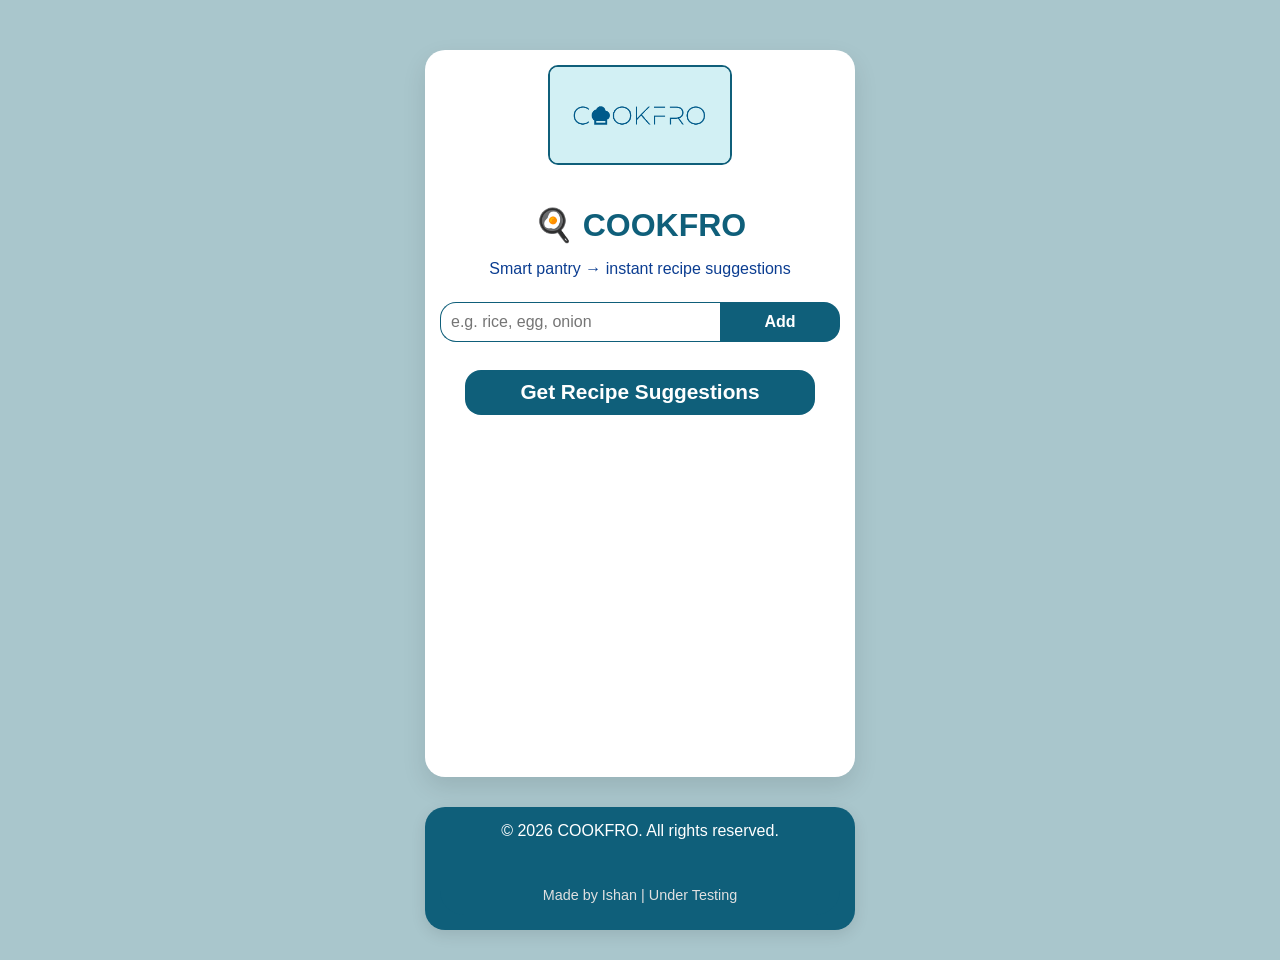
<file: index.html>
<!DOCTYPE html>
<html lang="en">
<head>
  <meta charset="UTF-8">
  <meta name="viewport" content="width=device-width, initial-scale=2.0">
  <title>Cookfro - Smart Pantry Assistant</title>
  <link rel="icon" type="image/png" href="logo1.png">
  <link rel="stylesheet" href="style.css">
  <script defer src="https://cloud.umami.is/script.js" data-website-id="ebcef8c6-2a28-481c-aa90-f5f6f5683f59"></script>
</head>

<body>


  <div class="container" role="main" aria-label="Cookfro Smart Pantry Assistant">
    <!-- LOGO -->
    <img src="logo.png" alt="Cookfro Logo" class="logo" width="180" height="auto">

    <!-- HEADER -->
    <h1>🍳 COOKFRO</h1>
    <p>Smart pantry <span aria-hidden="true">→</span> instant recipe suggestions</p>

    <!-- INPUT -->
    <div class="input-group">
      <input type="text" id="ingredientInput" placeholder="e.g. rice, egg, onion" aria-label="Add ingredient">
      <button onclick="addIngredient()" aria-label="Add ingredient to pantry">Add</button>
    </div>

    <!-- PANTRY -->
    <ul id="ingredientList" aria-live="polite"></ul>

    <!-- Get Recipe Suggestions Button (moved below pantry) -->
    <button class="action-btn big-btn" onclick="getRecipes()" style="margin: 30px auto 10px auto; display: block; font-size: 1.3em; padding: 20px 0; width: 90%; max-width: 350px;">Get Recipe Suggestions</button>

    <!-- RECIPES (AUTO FILLED BY JS) -->
    <div id="recipes-container"></div>
  </div>

  <!-- RECIPE DETAILS POPUP -->
  <div id="recipe-details" class="hidden" role="dialog" aria-modal="true" aria-label="Recipe Details">
    <div id="recipe-content"></div>
    <button id="close-recipe-button" onclick="closeRecipe()" aria-label="Close recipe details">Close</button>
  </div>

  <!-- FOOTER -->
  <footer>
    <span style="display:block;margin-bottom:8px;text-align:center;width:100%;color:#fff;font-size:1em;">© 2026 COOKFRO. All rights reserved.</span>
    <div class="footer-content">
      <span class="footer-note">Made by Ishan | Under Testing</span>
    </div>
  </footer>

  <script src="script.js"></script>

</body>
</html>
</file>
<file: style.css>
/* ================= BODY ================= */
body {
  font-family: 'Segoe UI', Tahoma, Geneva, Verdana, sans-serif;
  margin: 0;
  background-color: #a9c6cc;
  color: #0f5f7a;

  display: flex;
  flex-direction: column;
  align-items: center; /* center horizontally */
  min-height: 100vh;
}

/* ================= CONTAINER ================= */
.container {
  background: #ffffff;
  padding: 15px;
  border-radius: 20px;
  box-shadow: 0 10px 25px rgba(0,0,0,0.1);

  width: 400px;
  max-width: 90%;

  height: 420px;          /* 👈 control height here */
  overflow-y: auto;       /* 👈 scroll if content overflows */

  text-align: center;
  margin-top: 20px;
}
/* ================= BIG BUTTON ================= */
.big-btn {
    white-space: nowrap !important;
  height: 45px;
  width: 220px;

  display: flex !important;
  align-items: center !important;
  justify-content: center !important;

  margin: 20px auto !important;

  background: #0f5f7a;
  color: #ffffff;

  border: none;
  border-radius: 16px;

  font-size: 16px;
  font-weight: bold;

  text-align: center;
  line-height: normal !important;
  padding: 0 !important;

  cursor: pointer;
}
.big-btn:hover {
  background: #0c4e64;
  transform: scale(1.05);
}

.big-btn:hover {
  background: #0c4e64;
  transform: scale(1.05);
}

/* ================= LOGO ================= */
.logo {
  width: 180px;
  margin-bottom: 15px;
  border-radius: 10px;
  border: 2px solid #0f5f7a;
}

/* ================= HEADINGS ================= */
h1, h2, h3 {
  color: #0f5f7a;
  margin-bottom: 10px;
}

/* ================= INPUTS ================= */
.input-group {
  display: flex;
  justify-content: center;
  margin-bottom: 15px;
}

input {
  flex: 1;
  padding: 10px;
  border-radius: 10px 0 0 10px;
  border: 1px solid #0f5f7a;
  outline: none;
}

input:focus {
  border-color: #0f5f7a;
}

/* ================= BUTTONS ================= */
button {
  padding: 10px 20px;
  border: none;
  border-radius: 16px;
  background: #0f5f7a;
  color: #ffffff;
  cursor: pointer;
  transition: background 0.3s ease, transform 0.2s ease;
  font-weight: bold;
  margin: 8px 0; /* 👈 adds space */
}
.big-btn {
  padding: 0 !important;
}
.action-btn {
  margin: 10px auto; /* center + spacing */
  width: 60%;
  display: block; /* needed for centering */
}
.input-group {
  display: flex;
  justify-content: center;
  margin-bottom: 15px;
  gap: 10px; /* 👈 space between input & button */
}
button:hover {
  background-color: #0c4e64; /* slightly darker */
  transform: scale(1.03);
}
/* ================= PANTRY LIST ================= */
ul {
  list-style-type: square;
  text-align: left;
  margin: 10px 0;
  padding-left: 20px;
}

li {
  padding: 5px 0;
  display: flex;
  justify-content: space-between;
  color: #0f5f7a;
}

.remove-btn {
  background: #e74c3c;
  border: none;
  color: white;
  border-radius: 10px;
  padding: 2px 8px;
  cursor: pointer;
  font-size: 0.8rem;
}

/* ================= RECIPE CARDS ================= */
#recipes-container {
  display: flex;
  flex-wrap: wrap;
  justify-content: space-around;
  margin-top: 15px;
}

.recipe-card {
  width: 300px;
  margin-bottom: 20px;
  background: #ffffff;
  border-radius: 16px;
  overflow: hidden;
  box-shadow: 0 5px 15px rgba(0,0,0,0.05);
  text-align: center;
  color: #0f5f7a;
  border: 1px solid #0f5f7a;
}

.recipe-card img {
  width: 100%;
  height: 180px;
  object-fit: cover;
  border-bottom: 2px solid #0f5f7a;
}

.recipe-card h3 {
  padding: 10px;
  margin: 0;
  font-size: 1.2em;
}

.recipe-card p {
  padding: 0 10px 10px;
  margin: 0;
  font-size: 0.9em;
}

.recipe-card button {
  background-color: #0f5f7a;
  color: #ffffff;
}

.recipe-card button:hover {
  background-color: #0c4e64;
}

/* ================= RECIPE DETAILS ================= */
#recipe-details {
  position: fixed;
  top: 0;
  left: 0;
  width: 100%;
  height: 100%;
  background-color: rgba(0, 0, 30, 0.8);
  display: flex;
  justify-content: center;
  align-items: center;
  z-index: 1000;
}

#recipe-details.hidden {
  display: none;
}

#recipe-content {
  background-color: #ffffff;
  padding: 20px;
  border-radius: 16px;
  width: 80%;
  max-width: 700px;
  color: #0f5f7a;
}

#close-recipe-button {
  background-color: #e74c3c;
  color: white;
  border: none;
  padding: 10px 20px;
  cursor: pointer;
  border-radius: 16px;
  margin-top: 20px;
  position: absolute;
  bottom: 20px;
  right: 20px;
}

#close-recipe-button:hover {
  background-color: #c0392b;
}

/* ================= FOOTER ================= */
.footer-content {
  display: flex;
  flex-direction: column;
  align-items: center;
  justify-content: center;
  padding: 10px 0 5px 0;
  background: #0f5f7a;
  color: #fff;
  font-size: 1em;
  border-radius: 0 0 24px 24px;
  margin-top: 30px;
  min-height: 30px;
}

.footer-center-title {
  font-size: 1.5em;
  font-weight: bold;
  letter-spacing: 1px;
  width: 100%;
  text-align: center;
  color: #fff;
  display: flex;
  align-items: center;
  justify-content: center;
}

.footer-links {
  margin: 10px 0;
}
.footer-links a {
  margin: 0 8px;
  display: inline-block;
  transition: transform 0.2s;
}
.footer-links a:hover {
  transform: scale(1.2);
}
.footer-note {
  font-size: 0.9em;
  color: #e0e0e0;
}

/* ================= RESPONSIVE ================= */
@media (max-width: 600px) {
  .container {
    width: 98vw;
    padding: 10px;
    border-radius: 0;
    box-shadow: none;
  }
  .logo {
    width: 120px;
  }
  #recipe-content {
    width: 98vw;
    padding: 10px;
    border-radius: 16px;
  }
  .footer-content {
    border-radius: 0;
    font-size: 0.95em;
  }
}
body {
  font-family: 'Segoe UI', Tahoma, Geneva, Verdana, sans-serif;
  margin: 0;
  padding: 30px;
  background-color: #a9c6cc;
  color: #0b3d91;

  display: flex;
  flex-direction: column;
  min-height: 100vh;
}

/* Push content and footer apart */
.container {
  flex: 1;
}
footer {
  width: 400px;
  max-width: 90%;
  margin: 30px auto 0 auto; /* center it */
  padding: 15px;

  background-color: #0f5f7a; /* logo text color */
  color: #ffffff;

  text-align: center;
  border-radius: 20px; /* curved corners */
  box-shadow: 0 5px 15px rgba(0,0,0,0.1);
}

/* ================= UTILITY ================= */
.hidden {
  display: none !important;
}
#recipes-container {
  margin-top: 20px;
}

/* Make Add button same size as input */
.input-group {
  display: flex;
  flex-direction: row;
  align-items: center;
  justify-content: center;
  margin-bottom: 15px;
  gap: 0;
}
.input-group input {
  height: 40px;
  font-size: 1em;
  box-sizing: border-box;
  display: inline-block;
  vertical-align: middle;
  border-radius: 16px 0 0 16px;
  border-right: none;
  width: 120px;
  min-width: 0;
}
.input-group button {
  height: 40px;
  font-size: 1em;
  box-sizing: border-box;
  display: flex;
  align-items: center;
  border-radius: 0 16px 16px 0;
  margin-left: -4px;
  border-left: none;
  justify-content: center;
  padding: 0 18px;
  width: 120px;
}
.container {
  background: #ffffff;
  padding: 15px;
  border-radius: 20px;
  box-shadow: 0 10px 25px rgba(0,0,0,0.1);

  width: 400px;
  max-width: 90%;

  height: 420px !important;     /* force height */
  overflow-y: auto;             /* scroll inside */

  text-align: center;
  margin-top: 20px;
}
</file>
